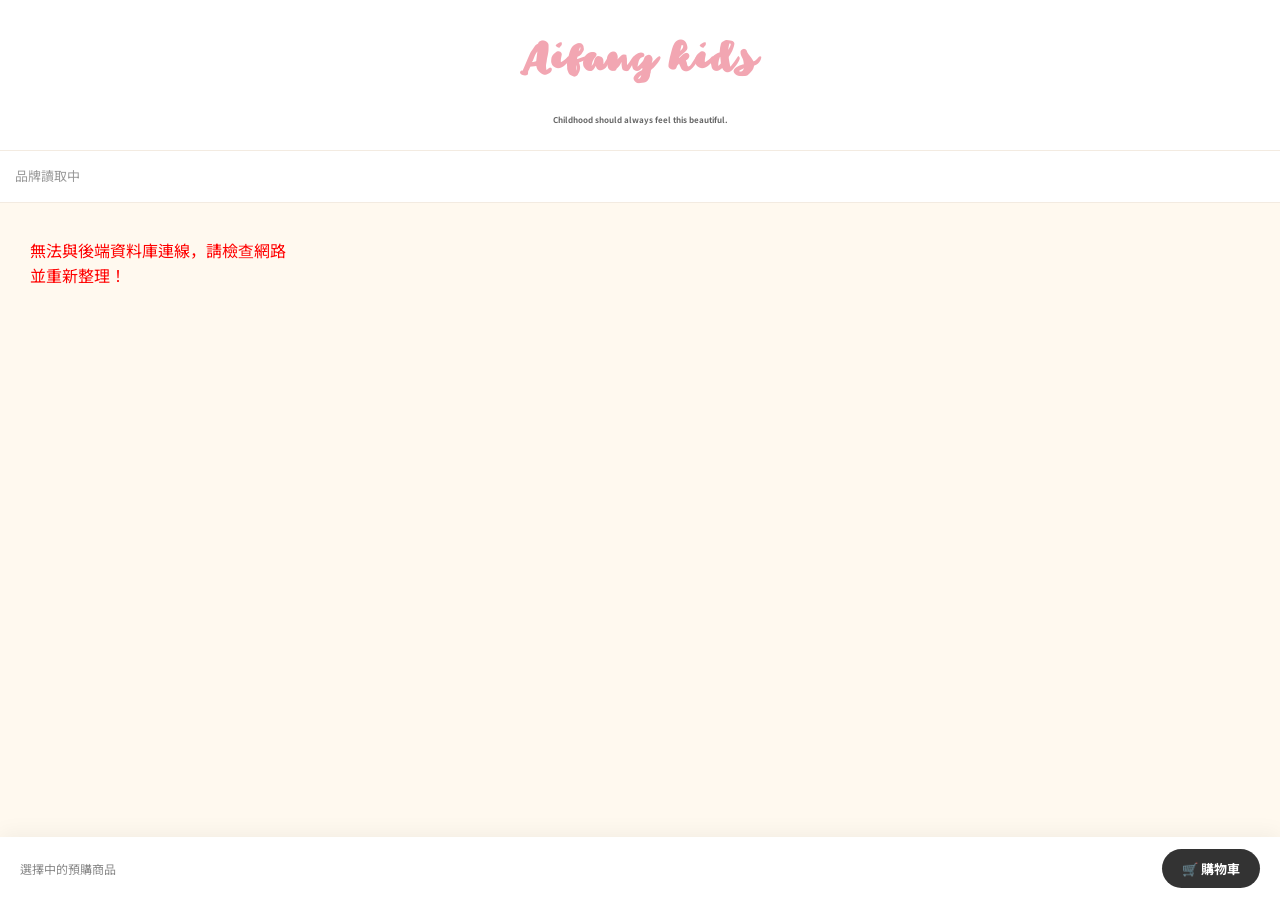
<file: index.html>
<!DOCTYPE html>
<html lang="zh-TW">
<head>
    <meta charset="UTF-8">
    <meta name="viewport" content="width=device-width, initial-scale=1.0">
    <title>Aifang kids</title>
    <link rel="icon" href="favicon.ico" type="image/x-icon">
    <link rel="stylesheet" href="./assets/css/global.css">
    <link rel="stylesheet" href="./assets/css/index.css">
</head>
<body>

<div id="top-sale-banner" class="top-sale-banner hidden">
    📢 品牌換季優惠 30%OFF！這邊請 ➔
</div>

    <!-- 手機響應式專用：滾動隱藏後浮現在左上角的 ︙ 控制按鈕 -->
    <button id="mobile-menu-trigger" class="mobile-menu-btn">︙</button>

    <!-- 頂部高雅品牌列 -->
    <header class="menu-header">
        <h1 class="brand-logo">Aifang kids</h1>
        <div class="order-uid-badge">Childhood should always feel this beautiful.</div>
    </header>

    <!-- 雙層聯動分類導航包裹盒 -->
    <div id="navigation-wrapper" class="navigation-wrapper">
        <!-- 第一層：品牌切換列 -->
        <div class="brand-nav-container">
            <div id="brand-nav-list" class="scroll-nav-row">
                <span class="nav-loading-text">品牌讀取中</span>
            </div>
        </div>
        
        <!-- 第二層：該品牌旗下對應擁有的 Category 大分類列（預設隱藏） -->
        <div id="category-nav-container" class="category-nav-container hidden">
            <div id="category-nav-list" class="scroll-nav-row">
                <!-- 由 JS 根據選定的品牌動態彈出分類 -->
            </div>
        </div>
    </div>

    <!-- 主要商品展示網格區 -->
    <main class="menu-container">
        <!-- 讀取狀態圈圈 -->
        <div id="catalog-loading" class="loading-status">
            <div class="spinner"></div>
            <p>🐾 正在讀取預購商品</p>
        </div>
        
        <!-- 商品卡片動態注入地基 -->
        <div id="products-grid" class="products-grid"></div>
    </main>

    <!-- 底部固定購物車捷徑列 -->
    <div class="sticky-footer">
        <div class="footer-hint">選擇中的預購商品</div>
        <button class="btn-cart-main" id="btn-go-cart">🛒 購物車</button>
    </div>

    <!-- 確保 DOM 載入完畢才執行大腦 -->
    <script src="js/index.js"></script>
</body>
</html>
</file>
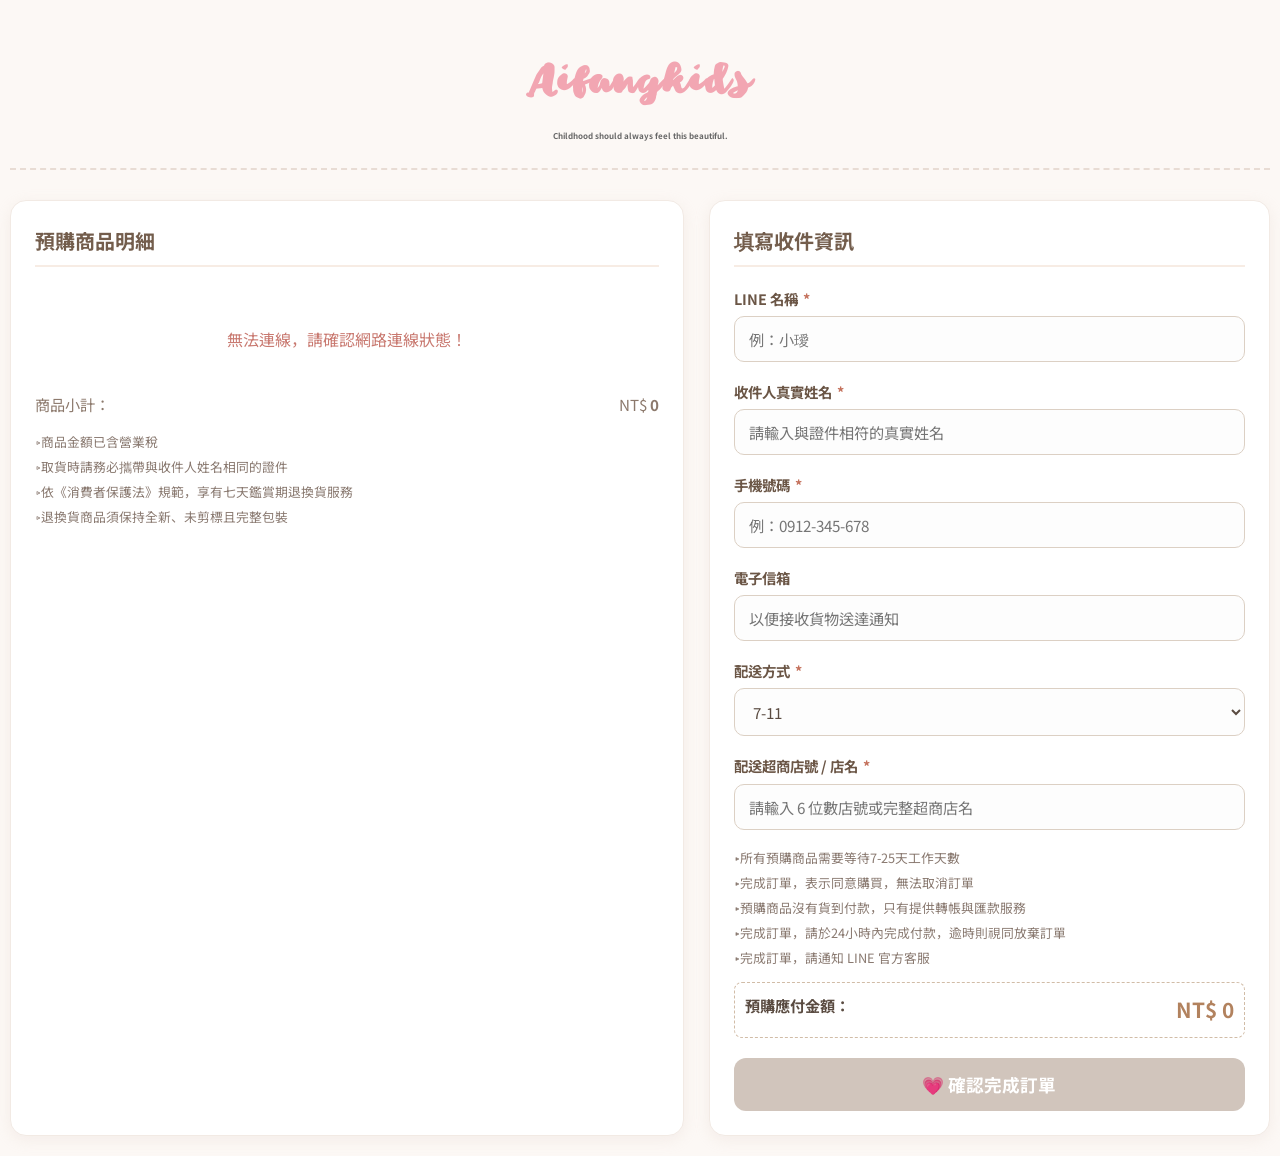
<file: cart.html>
<!DOCTYPE html>
<html lang="zh-TW">
<head>
    <meta charset="UTF-8">
    <meta name="viewport" content="width=device-width, initial-scale=1.0">
    <title>Aifang kids</title>
    <link rel="icon" href="favicon.ico" type="image/x-icon">
    <link rel="stylesheet" href="./assets/css/global.css">
    <link rel="stylesheet" href="./assets/css/cart.css">
</head>
<body>

    <div class=\"cart-wrapper\">
        <header class="cart-header">
            <h1 class="brand-logo">Aifangkids</h1>
        <div class="order-uid-badge">Childhood should always feel this beautiful.</div>
        </header>

        <div class="cart-container">
            
            <section class="left-section">
                <h2>預購商品明細</h2>
                
                <div id="cart-loading" class="loading-text">
                    <div class="spinner"></div>
                    <p>🐾 讀取購物車</p>
                </div>
                
                <div id="cart-list"></div>

                <div class="left-summary-box">
                    <div class="summary-row">
                        <span>商品小計：</span>
                        <span class="currency-prefix">NT$ <strong id="text-subtotal">0</strong></span>
                    </div>
                    <ul class="left-policy-list">
                        <li class="policy-item-left">▹商品金額已含營業稅</li>
                        <li class="policy-item-left">▹取貨時請務必攜帶與收件人姓名相同的證件</li>
                        <li class="policy-item-left">▹依《消費者保護法》規範，享有七天鑑賞期退換貨服務</li>
                        <li class="policy-item-left">▹退換貨商品須保持全新、未剪標且完整包裝</li>
                    </ul>
                </div>
            </section>

            <section class="right-section">
                <h2>填寫收件資訊</h2>
                
                <form id="order-form">
                    <div class="form-group">
                        <label for="input-line"> LINE 名稱 <span class="required">*</span></label>
                        <input type="text" id="input-line" placeholder="例：小璦" required>
                    </div>

                    <div class="form-group">
                        <label for="input-name">收件人真實姓名 <span class="required">*</span></label>
                        <input type="text" id="input-name" placeholder="請輸入與證件相符的真實姓名" required>
                    </div>

                    <div class="form-group">
                        <label for="input-phone">手機號碼 <span class="required">*</span></label>
                        <input type="tel" id="input-phone" placeholder="例：0912-345-678" maxlength="12" required>
                    </div>

                    <div class="form-group">
                        <label for="input-email">電子信箱 <span class="optional"></span></label>
                        <input type="email" id="input-email" placeholder="以便接收貨物送達通知">
                    </div>

                    <div class="form-group">
                        <label for="select-shipping">配送方式 <span class="required">*</span></label>
                        <select id="select-shipping" required>
                            <option value="7-11">7-11 </option>
                            <option value="全家">全家</option>
                        </select>
                    </div>

                    <div class="form-group">
                        <label for="input-store">配送超商店號 / 店名 <span class="required">*</span></label>
                        <input type="text" id="input-store" placeholder="請輸入 6 位數店號或完整超商店名" required>
                    </div>

                    <ul class="left-policy-list">
                        <li class="policy-item-left">▸所有預購商品需要等待7-25天工作天數</li>
                        <li class="policy-item-left">▸完成訂單，表示同意購買，無法取消訂單</li>
                        <li class="policy-item-left">▸預購商品沒有貨到付款，只有提供轉帳與匯款服務</li>
                        <li class="policy-item-left">▸完成訂單，請於24小時內完成付款，逾時則視同放棄訂單</li>
                        <li class="policy-item-left">▸完成訂單，請通知 LINE 官方客服</li>
                    </ul>

                    <div class="summary-row total-row" style="margin: 15px 0; padding: 10px; background: #fff; border-radius: 8px; border: 1px dashed #d1bca7;">
                        <span style="font-weight: bold; color: #5a4b41;">預購應付金額：</span>
                        <span style="color: #b2825e; font-size: 1.3rem; font-weight: bold;">NT$ <strong id="text-grand-total">0</strong></span>
                    </div>

                    <button type="submit" id="btn-submit-order" class="btn-submit" disabled>💗 確認完成訂單</button>
                </form>
            </section>

        </div>
    </div>

    <div id="receipt-modal" class="modal-backdrop" style="display:none; position:fixed; top:0; left:0; width:100%; height:100%; background:rgba(0,0,0,0.4); z-index:9999; align-items:center; justify-content:center;">
        <div class="modal-content-box" style="background:#fff; padding:25px; border-radius:16px; max-width:400px; width:90%; box-shadow:0 10px 30px rgba(0,0,0,0.15); position:relative;">
            <div id="modal-item-list"></div>
            <button id="modal-close-btn" style="width:100%; margin-top:10px; padding:10px; background:#e0d3c8; color:#5a4b41; border:none; border-radius:10px; font-weight:bold; cursor:pointer;">關閉並返回首頁</button>
        </div>
    </div>

    <script src="js/cart.js"></script>
</body>
</html>
</file>
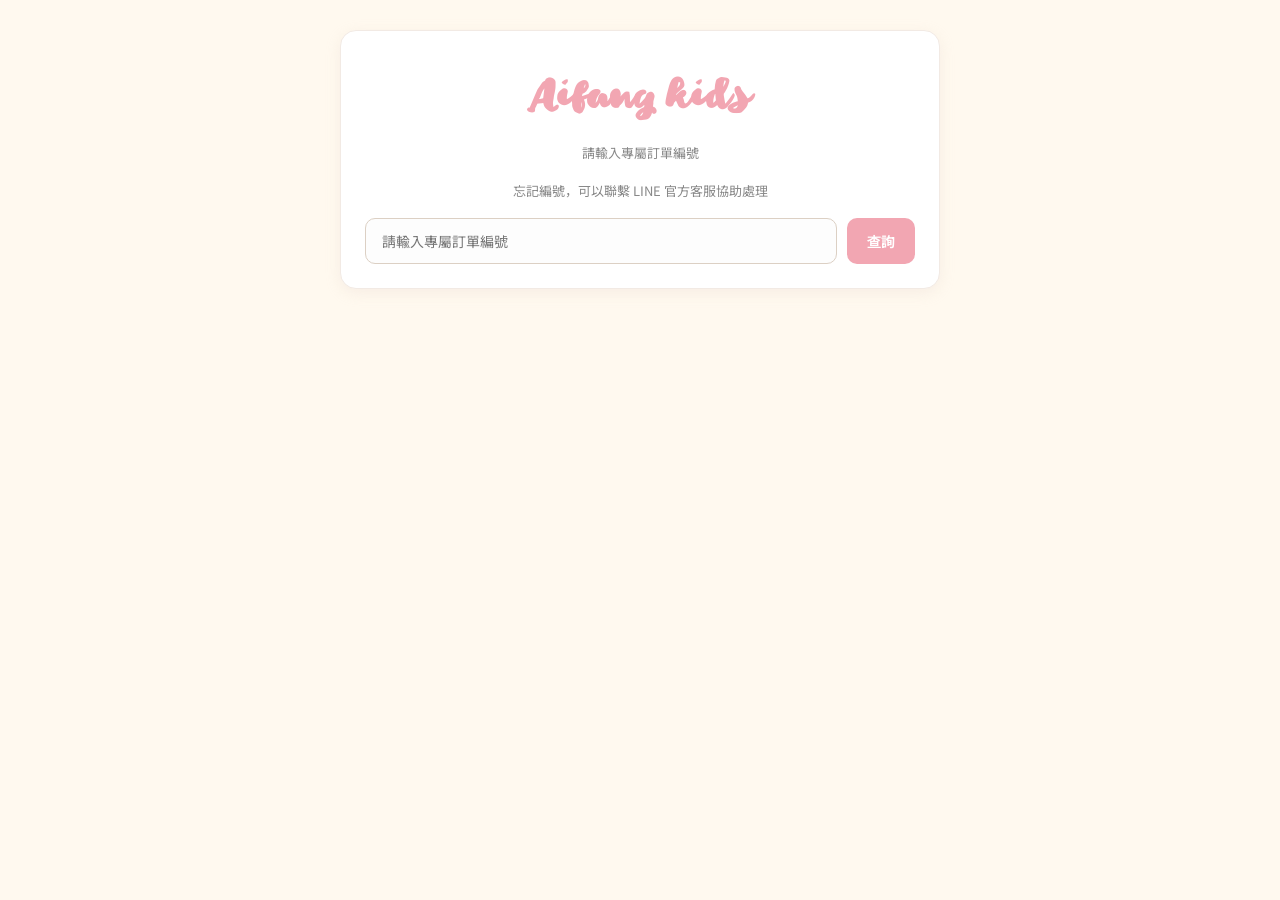
<file: lookup.html>
<!DOCTYPE html>
<html lang="zh-TW">
<head>
    <meta charset="UTF-8">
    <meta name="viewport" content="width=device-width, initial-scale=1.0">
    <title>Aifang kids</title>
    <link rel="icon" href="favicon.ico" type="image/x-icon">
    <style>
        @import url('https://fonts.googleapis.com/css2?family=Noto+Sans+KR:wght@300;400;500;700&display=swap');

        @font-face {
            font-family: 'CutieStar';
            src: url('./assets/fonts/Cutie-Star.ttf') format('truetype');
            font-weight: normal;
            font-style: normal;
        }

        :root {
            /* 品牌配色與視覺地基底色 */
            --bg-main: #FFF9EF;        
            --baby-pink: #f2a6b2;
            --kids-blue: #8da9c4;
            --accent-red: #d9534f;
            --text-main: #333;
            --text-gray: #888;
            --font-main: 'Noto Sans KR', -apple-system, BlinkMacSystemFont, "Segoe UI", sans-serif;
        }

        /* 確保全域所有元件（包含動態塞入的訂單卡片）都 100% 強制吃進 Noto Sans KR */
        *, body, input, select, button, textarea, span, div, p, h2, h3, h4, li, label, option { 
            box-sizing: border-box; 
            margin: 0; 
            padding: 0; 
            -webkit-tap-highlight-color: transparent; /* 去除手機點擊陰影 */
            font-family: var(--font-main) !important;
        }

        /* 唯獨最上方的品牌 Logo 維持 CutieStar */
        .lookup-main-title {
            font-family: 'CutieStar', sans-serif !important;
            color: var(--baby-pink);
            font-size: 50px;
            margin-bottom: 8px;
        }

        body { 
            color: var(--text-main);
            background-color: var(--bg-main);
            line-height: 1.6;
            overflow-x: hidden;
            padding: 20px 10px;
        }

        /* ==========================================================================
           2. 通用元件 - 按鈕
           ========================================================================== */
        .btn-common {
            padding: 12px 20px;
            border-radius: 4px;
            border: none;
            cursor: pointer;
            font-weight: 700;
            transition: opacity 0.3s ease;
        }

        .btn-common:hover {
            opacity: 0.8;
        }

        /* ==========================================================================
           4. 訂單查詢卡片與美型狀態標籤樣式
           ========================================================================== */
        .lookup-wrapper {
            max-width: 600px;
            margin: 0 auto;
            text-align: center;
        }
        
        .lookup-card {
            background-color: #ffffff;
            border-radius: 16px;
            padding: 24px;
            box-shadow: 0 4px 15px rgba(216, 197, 183, 0.2);
            border: 1px solid #f2eae4;
            margin-bottom: 20px;
        }

        .search-box-card {
            margin-top: 10px;
        }

        .lookup-sub-desc {
            font-size: 13px;
            color: var(--text-gray);
            margin-bottom: 18px;
            line-height: 1.5;
        }

        .search-input-group {
            display: flex;
            gap: 10px;
        }

        .lookup-input {
            flex-grow: 1;
            padding: 12px 16px;
            border: 1px solid #dcd0c4;
            border-radius: 10px;
            font-size: 14px;
            color: var(--text-main);
            background-color: #fdfdfd;
            outline: none;
            transition: border-color 0.2s;
        }

        .lookup-input:focus {
            border-color: var(--baby-pink);
        }

        .btn-lookup-submit {
            background-color: var(--baby-pink);
            color: #ffffff;
            border: none;
            border-radius: 10px;
            padding: 0 20px;
            font-size: 14px;
            font-weight: bold;
            cursor: pointer;
            transition: opacity 0.2s;
        }

        .btn-lookup-submit:hover {
            opacity: 0.9;
        }

        /* 👑 狀態標籤美化設計 👑 */
        .status-badge {
            font-size: 11px;
            padding: 4px 12px;
            border-radius: 12px;
            font-weight: bold;
            display: inline-block;
        }
        
        /* new（已建立，未付款） */
        .status-new {
            background-color: #fff2cc;
            color: #7f6000;
        }
        
        /* paid（已付款） */
        .status-paid {
            background-color: #e2f0d9;
            color: #385723;
        }

        /* shipped（已出貨） */
        .status-shipped {
            background-color: #d9e1f2;
            color: #1f4e79;
        }

        /* completed（完成） */
        .status-completed {
            background-color: #d4edda;
            color: #155724;
        }
        
        /* cancelled（取消） */
        .status-cancelled {
            background-color: #fce4d6;
            color: #c65911;
        }

        /* refunded（已退款） */
        .status-refunded {
            background-color: #e8daef;
            color: #6c3483;
        }

        /* 補填後五碼資訊區 */
        .update-bank-box {
            margin-top: 15px;
            padding: 15px;
            background: #faf4ee;
            border: 1px dashed #d9c5b6;
            border-radius: 10px;
        }

        .btn-lookup-mini {
            background: #8c725e;
            color: white;
            border: none;
            padding: 8px 16px;
            border-radius: 6px;
            font-size: 12px;
            font-weight: bold;
            cursor: pointer;
            transition: background 0.2s;
        }

        .btn-lookup-mini:hover {
            background: #735d4c;
        }

        .lookup-input-mini {
            flex-grow: 1;
            padding: 8px;
            border: 1px solid #dcd0c4;
            border-radius: 6px;
            font-size: 13px;
            color: #5a4b41;
            outline: none;
        }

        /* 📜 店鋪條款政策清單樣式 */
        .shop-policy-list {
            margin: 15px 0;
            padding-top: 12px;
            border-top: 1px solid #f2eae4;
            list-style-position: inside;
            text-align: left;
        }

        .shop-policy-item {
            font-size: 0.85rem;
            color: #8c7769;
            margin-bottom: 6px;
            position: relative;
            padding-left: 5px;
            list-style-type: none;
        }
        .shop-policy-item::before {
            content: "• ";
            color: var(--baby-pink);
            font-weight: bold;
        }

        @keyframes spin {
            0% { transform: rotate(0deg); }
            100% { transform: rotate(360deg); }
        }

        /* ==========================================================================
           5. 手機響應式通用微調 (RWD)
           ========================================================================== */
        @media (max-width: 480px) {
            body { padding: 15px 10px; }
            
            .lookup-card { 
                padding: 20px 15px; 
                border-radius: 12px; 
            }
            
            .search-input-group {
                flex-direction: column;
                gap: 8px;
            }

            .btn-lookup-submit {
                padding: 12px;
                width: 100%;
            }
        }
    </style>
</head>
<body>

    <div class="lookup-wrapper">
        <header class="lookup-card search-box-card">
            <h1 class="lookup-main-title">Aifang kids</h1>
            <p class="lookup-sub-desc">請輸入專屬訂單編號</p>
            <p class="lookup-sub-desc">忘記編號，可以聯繫 LINE 官方客服協助處理</p>

            <form id="form-lookup" onsubmit="handleOrderLookup(event)">
                <div class="search-input-group">
                    <input type="text" id="ipt-keyword" class="lookup-input" placeholder="請輸入專屬訂單編號" required>
                    <button type="submit" id="btn-search" class="btn-lookup-submit">查詢</button>
                </div>
            </form>
        </header>

        <!-- 查詢結果會動態渲染於此 -->
        <div id="lookup-results-container"></div>
    </div>

    <!-- ==========================================================================
         🌸 6. 整合大腦 JavaScript 邏輯 ( lookup.js )
         ========================================================================== */ -->
    <script>
        // 對接老闆娘最新發布的後台網址 (完美使用儲存的 api_url 紀錄)
        const GLOBAL_GAS_URL = "https://script.google.com/macros/s/AKfycbwrIptncgsBt4hAiRDniddghritIT8U9SXRvu8rTSY-t-LWYk4HoC7iQ_hGtaJLYIl5/exec";

        document.addEventListener("DOMContentLoaded", () => {
            // 1. 自動偵測網址參數中的單號（相容從結帳頁自動跳轉帶入的 afid、uid 或 shippingId）
            const urlParams = new URLSearchParams(window.location.search);
            const urlAfid = urlParams.get("afid") || urlParams.get("uid") || urlParams.get("shippingId");
            if (urlAfid) {
                const inputField = document.getElementById("ipt-keyword");
                if (inputField) {
                    inputField.value = urlAfid;
                    executeLookup(urlAfid);
                }
            }
        });

        /**
         * 安全解析時間格式（100%相容 iPhone Safari 瀏覽器）
         */
        function parseDateSafe(dateStr) {
            if (!dateStr) return new Date();
            const formatted = String(dateStr).replace(/-/g, "/");
            return new Date(formatted);
        }

        /**
         * 表單提交觸發查詢
         */
        window.handleOrderLookup = function(event) {
            if (event) event.preventDefault();
            const keyword = document.getElementById("ipt-keyword").value.trim();
            if (!keyword) return;
            executeLookup(keyword);
        };

        /**
         * 執行查詢核心 API
         */
        async function executeLookup(keyword) {
            const container = document.getElementById("lookup-results-container");
            container.innerHTML = `
                <div class="lookup-card" style="text-align: center; padding: 40px 20px;">
                    <div style="width:36px; height:36px; border:3px solid #f3ebe1; border-top:3px solid var(--baby-pink); border-radius:50%; animation: spin 1s linear infinite; margin: 0 auto 12px auto;"></div>
                    <p style="font-size:13px; color:#a89482;">🐾 連線至訂單系統，為您查詢預購商品，請稍候片刻</p>
                </div>
            `;

            try {
                const response = await fetch(GLOBAL_GAS_URL, {
                    method: "POST",
                    mode: "cors",
                    headers: { "Content-Type": "text/plain;charset=utf-8" },
                    body: JSON.stringify({ action: "getOrderLookup", afid: keyword })
                });

                if (!response.ok) throw new Error("網路通訊異常");
                const result = await response.json();

                if (result.success && result.order) {
                    renderOrderCard(result.order, result.details);
                } else {
                    container.innerHTML = `
                        <div class="lookup-card" style="text-align: center; padding: 40px 20px; color: var(--accent-red); font-size:13px;">
                            ❌ 找不到與「${keyword}」相關的訂單紀錄，請檢查編號是否正確，或連繫 LINE 官方客服協助處理
                        </div>
                    `;
                }
            } catch (error) {
                console.error("查詢錯誤:", error);
                container.innerHTML = `
                    <div class="lookup-card" style="text-align: center; padding: 40px 20px; color: var(--accent-red); font-size:13px;">
                        🐾 訂單系統網路不穩，請稍等再試
                    </div>
                `;
            }
        }

        /**
         * 繪製訂單卡片 (包含24小時付款逾時判定與背景自動同步更新)
         */
        function renderOrderCard(order, details) {
            const container = document.getElementById("lookup-results-container");
            if (!container) return;

            container.innerHTML = "";

            // 1. 進行 24 小時付款時間差計算
            const orderTime = parseDateSafe(order.time).getTime(); 
            const nowTime = new Date().getTime(); 
            const timeDiffMs = nowTime - orderTime; 
            const timeDiffHrs = timeDiffMs / (1000 * 60 * 60); 

            let displayStatus = order.orderstatus; 
            const isPaymentResolved = ["paid", "shipped", "completed", "refunded"].includes(displayStatus);

            // 2. 判斷是否付款逾期
            if (!order.lastfive && !isPaymentResolved) {
                if (timeDiffHrs > 24) {
                    displayStatus = "cancelled";
                    if (order.orderstatus !== "cancelled") {
                        silentlyCancelOrder(order.afid);
                    }
                }
            }

            // 3. 🎯 狀態對照 (完美對接老闆娘要求的 6 種電商狀態與對照中文)
            let statusChinese = "等待付款中";
            let statusClass = "status-new";

            switch (displayStatus) {
                case "new":
                    statusChinese = "已建立，未付款";
                    statusClass = "status-new";
                    break;
                case "paid":
                    statusChinese = "已付款";
                    statusClass = "status-paid";
                    break;
                case "shipped":
                    statusChinese = "已出貨";
                    statusClass = "status-shipped";
                    break;
                case "completed":
                    statusChinese = "完成";
                    statusClass = "status-completed";
                    break;
                case "cancelled":
                    statusChinese = "取消";
                    statusClass = "status-cancelled";
                    break;
                case "refunded":
                    statusChinese = "已退款";
                    statusClass = "status-refunded";
                    break;
                default:
                    statusChinese = "已建立，未付款";
                    statusClass = "status-new";
                    break;
            }

            // 4. 生成預購衣服明細 HTML (加入商品主圖 imagemain)
            let itemsHtml = "";
            if (details && details.length > 0) {
                itemsHtml = `
                    <div style="margin-top: 15px; padding: 12px; background: #faf6f2; border-radius: 8px; border: 1px solid #ebdcc5; text-align: left;">
                        <strong style="color: #735d4c; font-size: 13px;">📦 預購商品明細：</strong>
                        <ul style="list-style: none; padding-left: 0; margin-top: 6px; font-size: 12.5px; color: #5a4b41; display:flex; flex-direction:column; gap:6px;">
                            ${details.map(item => `
                                <li style="border-bottom: 1px dashed #f2eae4; padding-bottom: 6px; display: flex; justify-content: space-between; align-items: center;">
                                    <div style="display: flex; align-items: center; gap: 8px;">
                                        ${item.imagemain ? `<img src="${item.imagemain}" style="width: 40px; height: 40px; object-fit: cover; border-radius: 4px;" alt="商品圖片">` : ''}
                                        <span> <b>${item.code}</b> | ${item.color} | ${item.size}</span>
                                    </div>
                                    <span>${item.qty}件 · NT$ ${Number(item.total).toLocaleString()}</span>
                                </li>
                            `).join('')}
                        </ul>
                    </div>
                `;
            }

            // 6. 渲染完整卡片結構
            const card = document.createElement("div");
            card.className = "lookup-card result-card";
            card.style.cssText = "background: #fff; border-radius: 16px; padding: 20px; box-shadow: 0 4px 15px rgba(216, 197, 183, 0.2); border: 1px solid #f2eae4; text-align: left; margin-top: 20px;";

            card.innerHTML = `
                <div style="display:flex; justify-content:space-between; align-items:center; border-bottom: 1px dashed #f2eae4; padding-bottom:10px; margin-bottom:12px;">
                    <span style="font-weight:bold; color:#735d4c; font-size:14px;">專屬訂單編號：${order.afid}</span>
                    <span class="status-badge ${statusClass}">${statusChinese}</span>
                </div>
                <div style="font-size: 13px; color:#5a4b41; line-height: 1.65;">
                    <p><strong>收件人姓名：</strong>${order.name}</p>
                    <p><strong>LINE 名稱：</strong>${order.line}</p>
                    <p><strong>手機號碼：</strong>${order.phone}</p>
                    <p><strong>配送超商：</strong>${order.shipping} (${order.store})</p>
                    <p style="margin-top: 6px; font-size: 14px;"><strong>合計金額：</strong><span style="color:#b06249; font-weight:bold; font-size:16px;">NT$ ${Number(order.total).toLocaleString()}</span></p>
                    
                    ${itemsHtml}
                </div>
            `;

            container.appendChild(card);
        }

        /**
         * 非同步背景自動更新訂單狀態為 cancelled
         */
        async function silentlyCancelOrder(afid) {
            try {
                await fetch(GLOBAL_GAS_URL, {
                    method: "POST",
                    mode: "cors",
                    headers: { "Content-Type": "text/plain;charset=utf-8" },
                    body: JSON.stringify({
                        action: "updateOrderStatus",
                        afid: afid,
                        status: "cancelled"
                    })
                });
            } catch (e) {
                console.error("背景自動取消訂單發生連線錯誤:", e);
            }
        }

    </script>
</body>
</html>
</file>
<file: assets/css/global.css>
/* ==========================================================================
   1. 字體與基礎設定
   ========================================================================== */
@import url('https://fonts.googleapis.com/css2?family=Noto+Sans+KR:wght@300;400;500;700&display=swap');

   @font-face {
    font-family: 'CutieStar';
        src: url('../fonts/Cutie-Star.ttf') format('truetype');
    font-weight: normal;
    font-style: normal;
}

:root {
    /* 品牌配色與視覺地基底色 */
    --bg-main: #FFF9EF;        
    --baby-pink: #f2a6b2;
    --kids-blue: #8da9c4;
    --accent-red: #d9534f;
    --text-main: #333;
    --text-gray: #888;
    --font-main: 'Noto Sans KR', sans-serif;}

* { 
    box-sizing: border-box; 
    margin: 0; 
    padding: 0; 
    -webkit-tap-highlight-color: transparent; /* 去除手機點擊陰影 */
}

body { 
    font-family: var(--font-main);
    color: var(--text-main);
    background-color: var(--bg-main);
    line-height: 1.6;
    overflow-x: hidden; /* 防止動態粒子造成的水平捲軸 */
}

/* ==========================================================================
   2. 通用元件 - 按鈕
   ========================================================================== */
.btn-common {
    padding: 12px 20px;
    border-radius: 4px;
    border: none;
    cursor: pointer;
    font-weight: 700;
    transition: opacity 0.3s ease;
}

.btn-common:hover {
    opacity: 0.8;
}

/* ==========================================================================
   3. 手機響應式通用微調 (RWD)
   ========================================================================== */
@media (max-width: 480px) {
    body { padding: 15px 10px; }
    
    /* 預設的卡片樣式容器 (若其他頁面有 .main-card 可直接繼承) */
    .main-card { 
        padding: 25px 15px; 
        border-radius: 8px; 
    }
    
    /* 各種 UI 元件的字體與間距縮小 */
    .flow-container { padding: 20px 15px; }
    .flow-title { font-size: 13px; margin-bottom: 15px; }
    .flow-item { font-size: 13px; padding-bottom: 10px; gap: 10px; }
    .flow-step { font-size: 14px; }
    .flow-warn { font-size: 12px; padding: 10px; }
    
    .acc-trigger { font-size: 14px; padding: 16px 0; }
    .acc-list { padding-left: 30px; }
    .acc-list li { font-size: 12.5px; margin-bottom: 8px; }
}
</file>
<file: assets/css/index.css>
/* 載入思源黑體韓文版與全域覆蓋 */
@import url('https://fonts.googleapis.com/css2?family=Noto+Sans+KR:wght@300;400;500;700&display=swap');

body, input, select, button, textarea, span, div, p, h2, h3, h4, li, label, option {
    font-family: 'Noto Sans KR', sans-serif !important;
}

/* 頂部導航與品牌標題 */
.menu-header {
    background-color: #fff;
    padding: 18px 15px;
    text-align: center;
    border-bottom: 1px solid #f3ebe1;
}
.brand-logo {
    font-family: 'CutieStar', sans-serif !important;
    font-size: 50px;
    color: var(--baby-pink, #f2a6b2);
    margin-bottom: 6px;
    letter-spacing: 1px;
}
.order-uid-badge {
    display: inline-block;
    padding: 5px 14px;
    font-size: 8px;
    font-weight: bold;
    color: #666;
}

/* 📲 手機版左上角 ︙ 懸浮觸發按鈕 */
.mobile-menu-btn {
    display: none; /* 電腦版與頂部時預設不顯示 */
    position: fixed;
    top: 12px;
    left: 12px;
    z-index: 1000;
    background-color: var(--baby-pink, #f2a6b2);
    color: white;
    border: none;
    width: 36px;
    height: 36px;
    border-radius: 50%;
    font-size: 18px;
    font-weight: bold;
    cursor: pointer;
    box-shadow: 0 3px 10px rgba(242, 166, 178, 0.3);
    align-items: center;
    justify-content: center;
}

/* 雙層導航控制面板 */
.navigation-wrapper {
    position: sticky;
    top: 0;
    z-index: 90;
    background-color: #fff;
    border-bottom: 1px solid #f3ebe1;
    transition: all 0.3s ease-in-out;
}

/* 📲 手機響應式：滾動隱藏與 ︙ 展開機制 */
@media (max-width: 768px) {
    /* 當頁面滑動超過設定高度時，掛載此隱藏樣式 */
    body.page-scrolled .navigation-wrapper {
        transform: translateY(-150%);
        pointer-events: none;
        opacity: 0;
    }
    body.page-scrolled .mobile-menu-btn {
        display: flex; /* 滑動到下方時，浮現左上角 ︙ 按鈕 */
    }
    /* 當客人點擊 ︙ 強制叫出導航選單時 */
    body.page-scrolled .navigation-wrapper.mobile-force-show {
        transform: translateY(0);
        pointer-events: auto;
        opacity: 1;
        position: fixed;
        top: 0;
        left: 0;
        width: 100%;
        box-shadow: 0 8px 25px rgba(163, 145, 122, 0.2);
    }
}

/* 橫向滾動基礎排版 */
.scroll-nav-row {
    display: flex;
    gap: 8px;
    padding: 10px;
    overflow-x: auto;
    white-space: nowrap;
}
.scroll-nav-row::-webkit-scrollbar { 
    display: none; /* 隱藏捲動條 */
} 

.brand-btn, .cat-btn {
    flex-shrink: 0;
    padding: 7px 15px;
    border-radius: 30px;
    border: 1px solid #eadecc;
    background-color: var(--bg-main, #faf6f0);
    color: var(--text-main, #333);
    font-size: 13px;
    cursor: pointer;
    transition: all 0.2s ease;
}
/* 品牌按鈕選中樣式（用知性的霧藍色區隔） */
.brand-btn.active {
    background-color: #6d8294;
    color: #fff;
    border-color: #6d8294;
}
/* 大分類按鈕選中樣式（優雅的奶油粉紅） */
.cat-btn.active {
    background-color: var(--baby-pink, #f2a6b2);
    color: #fff;
    border-color: var(--baby-pink, #f2a6b2);
}
.nav-loading-text {
    font-size: 13px;
    color: #999;
    padding: 5px;
}
.hidden { display: none !important; }

/* 響應式商品網格系統（手機 2 欄 / 電腦 4 欄） */
.menu-container {
    padding: 15px 10px 120px 10px;
}
.products-grid {
    display: grid;
    grid-template-columns: repeat(2, 1fr);
    gap: 12px;
    width: 100%;
    box-sizing: border-box;
}
@media (min-width: 768px) {
    .products-grid {
        grid-template-columns: repeat(4, 1fr);
        gap: 20px;
    }
}

/* 🍔 漢堡式雙層商品卡片 */
.product-card {
    background-color: #fff;
    border: 1px solid #ebdcc5;
    border-radius: 12px;
    overflow: hidden;
    display: flex;
    flex-direction: column;
    transition: all 0.25s ease;
    position: relative;
    cursor: pointer;
}
.product-card:hover {
    transform: translateY(-2px);
    box-shadow: 0 4px 12px rgba(163, 145, 122, 0.1);
}

.card-img-box {
    width: 100%;
    aspect-ratio: 1 / 1;
    overflow: hidden;
    background-color: #faf6f0;
    position: relative; /* 🎯 SALE 角標定位基底 */
}
.card-img-box img {
    width: 100%;
    height: 100%;
    object-fit: cover;
}

/* 🎯 極簡黑白 style SALE 30% OFF 懸浮角標 */
.sale-badge-overlay {
    position: absolute;
    top: 8px;
    left: 8px;
    background-color: #000000;
    color: #ffffff;
    font-size: 11px;
    font-weight: 700;
    padding: 3px 8px;
    border: 1px solid #000000;
    letter-spacing: 0.5px;
    z-index: 10;
}

/* 第一層：乾淨基礎資訊（永遠現身） */
.card-info {
    padding: 12px;
    font-size: 13px;
    display: flex;
    flex-direction: column;
    gap: 6px;
}
.info-code {
    font-size: 14px;
    font-weight: bold;
    color: #9e8e79;
    letter-spacing: 0.5px;
}
.info-title {
    font-size: 11px;
    color: #666;
    line-height: 1.4;
    background-color: #fffbf5;
    padding: 6px 8px;
    border-radius: 6px;
    border-left: 2px solid #eadecc;
}
.info-price {
    font-size: 15px;
    font-weight: 800;
    color: #333;
    margin-top: 2px;
}

/* 🎯 SALE 特調原價刪除線 */
.original-price-strikethrough {
    text-decoration: line-through;
    color: #a89482;
    font-size: 12px;
    font-weight: normal;
    margin-right: 6px;
}

/* 🎯 SALE 打折後價格加粗突顯 */
.sale-price-highlight {
    font-weight: 800;
    color: #000000;
}

/* 🍔 第二層：漢堡規格核心內餡（預設收納） */
.card-hamburger-specs {
    display: none; /* 預設完全收起來 */
    padding: 0 12px 12px 12px;
    border-top: 1px dashed #f3ebe1;
    background-color: #fffdfb;
    cursor: default; /* 規格內頁指標恢復正常 */
}

/* 規格頂部抬頭與 ☒ 按鈕列 */
.spec-header-panel {
    display: flex;
    justify-content: space-between;
    align-items: center;
    padding: 10px 0 4px 0;
}
.spec-main-title {
    font-size: 11px;
    font-weight: bold;
    color: #888;
}
/* ☒ 刪除還原按鈕 */
.btn-reset-spec {
    font-size: 16px;
    color: #ccc;
    cursor: pointer;
    transition: color 0.2s;
    line-height: 1;
}
.btn-reset-spec:hover {
    color: #d9534f;
}

.spec-label {
    font-size: 11px;
    color: #aaa;
    margin-top: 6px;
    margin-bottom: 4px;
}
.spec-group {
    display: flex;
    flex-wrap: wrap;
    gap: 6px;
    margin-bottom: 4px;
}
.spec-btn {
    padding: 5px 10px;
    border: 1px solid #eadecc;
    background-color: #fff;
    border-radius: 6px;
    font-size: 11px;
    color: #333;
    cursor: pointer;
    transition: all 0.15s;
}
.spec-btn:hover { border-color: #999; }
.spec-btn.selected {
    background-color: #6d8294; /* 規格選取改用知性藍 */
    color: white;
    border-color: #6d8294;
    font-weight: bold;
}

/* 數量調整列 */
.qty-row {
    display: flex;
    align-items: center;
    border: 1px solid #eadecc;
    border-radius: 6px;
    overflow: hidden;
    margin-top: 4px;
    max-width: 100px;
    background: #fff;
}
.qty-btn {
    width: 28px;
    height: 26px;
    background-color: #faf6f0;
    border: none;
    font-size: 14px;
    cursor: pointer;
}
.qty-num {
    flex-grow: 1;
    text-align: center;
    font-size: 12px;
    font-weight: bold;
}

/* 🌟 當漢堡卡片被點擊激活（展開）時 */
.product-card.is-expanded .card-hamburger-specs {
    display: block; /* 秀出核心規格餡料 */
}

/* 🌟 當雙規格都選齊，觸發反色高亮魔法狀態 */
.product-card.active-highlight {
    border-color: var(--baby-pink, #f2a6b2);
    background-color: #fffafb;
    box-shadow: 0 4px 15px rgba(242, 166, 178, 0.12);
}

/* 暫存追加動作面板（高亮時才隨之浮現） */
.card-save-panel {
    display: none;
    flex-direction: column;
    gap: 6px;
    padding-top: 10px;
    margin-top: 10px;
    border-top: 1px solid #fcecee;
}
.product-card.active-highlight .card-save-panel {
    display: flex;
}
.summary-line {
    font-size: 11px;
    color: #666;
}
.txt-sum { font-weight: bold; color: #333; }
.txt-subtotal { font-weight: bold; color: #d9534f; }
.btn-save-pending {
    width: 100%;
    background-color: var(--baby-pink, #f2a6b2);
    color: white;
    border: none;
    padding: 8px 0;
    border-radius: 6px;
    font-size: 12px;
    font-weight: bold;
    cursor: pointer;
}
.btn-save-pending:disabled { background-color: #ccc; }

/* 讀取小圈圈 */
.loading-status {
    display: flex;
    flex-direction: column;
    align-items: center;
    justify-content: center;
    padding: 60px 20px;
    grid-column: span 2;
}
@media (min-width: 768px) { .loading-status { grid-column: span 4; } }
.spinner {
    width: 36px;
    height: 36px;
    border: 3px solid #f3ebe1;
    border-top: 3px solid var(--baby-pink, #f2a6b2);
    border-radius: 50%;
    animation: spin 1s linear infinite;
    margin-bottom: 12px;
}
@keyframes spin { 0% { transform: rotate(0deg); } 100% { transform: rotate(360deg); } }

/* 底部捷徑列 */
.sticky-footer {
    position: fixed;
    bottom: 0;
    left: 0;
    width: 100%;
    background-color: rgba(255, 255, 255, 0.97);
    box-shadow: 0 -4px 20px rgba(0,0,0,0.05);
    padding: 12px 20px;
    display: flex;
    justify-content: space-between;
    align-items: center;
    z-index: 100;
}
.footer-hint { font-size: 12px; color: #888; }
.btn-cart-main {
    background-color: #333;
    color: #fff;
    border: none;
    padding: 10px 20px;
    border-radius: 30px;
    font-size: 13px;
    font-weight: bold;
    cursor: pointer;
}

/* ==========================================================================
   🎯 【全新新增】 🛒 暫存明細懸浮預覽視窗 (Modal Drawer)
   ========================================================================== */
.cart-preview-backdrop {
    position: fixed;
    top: 0;
    left: 0;
    width: 100%;
    height: 100%;
    background-color: rgba(90, 75, 65, 0.4); /* 溫暖深褐半透明遮罩 */
    z-index: 999;
    display: flex;
    align-items: flex-end; /* 手機版底部抽屜彈出，高質感 */
    justify-content: center;
    opacity: 0;
    pointer-events: none;
    transition: opacity 0.25s ease-out;
}
.cart-preview-backdrop.is-active {
    opacity: 1;
    pointer-events: auto;
}

.cart-preview-modal {
    width: 100%;
    max-width: 500px;
    background-color: #fcf8f5; /* 奶油暖白 */
    border-radius: 20px 20px 0 0;
    padding: 24px;
    box-shadow: 0 -8px 30px rgba(90, 75, 65, 0.15);
    transform: translateY(100%);
    transition: transform 0.25s ease-out;
}
@media (min-width: 768px) {
    .cart-preview-backdrop {
        align-items: center; /* 電腦版居中對齊 */
    }
    .cart-preview-modal {
        border-radius: 16px;
        transform: scale(0.9);
    }
    .cart-preview-backdrop.is-active .cart-preview-modal {
        transform: scale(1);
    }
}
.cart-preview-backdrop.is-active .cart-preview-modal {
    transform: translateY(0);
}

.modal-header {
    display: flex;
    justify-content: space-between;
    align-items: center;
    border-bottom: 2px dashed #e8dcd4;
    padding-bottom: 12px;
    margin-bottom: 16px;
}
.modal-title {
    font-size: 1.1rem;
    font-weight: bold;
    color: #735d4c;
    display: flex;
    align-items: center;
    gap: 6px;
}
.modal-close-btn {
    font-size: 24px;
    color: #ccc;
    cursor: pointer;
    line-height: 1;
    transition: color 0.15s;
}
.modal-close-btn:hover {
    color: #d9534f;
}

/* 預覽清單滾動區域 */
.modal-item-list {
    max-height: 250px;
    overflow-y: auto;
    margin-bottom: 16px;
    padding-right: 4px;
}
.modal-item-list::-webkit-scrollbar {
    width: 4px;
}
.modal-item-list::-webkit-scrollbar-thumb {
    background-color: #ebdcc5;
    border-radius: 2px;
}

/* 單項商品預覽列（純文字排版，不帶圖片） */
.modal-item-row {
    display: flex;
    align-items: center;
    justify-content: space-between;
    padding: 10px 0;
    border-bottom: 1px dashed #f2eae4;
    gap: 12px;
}
.modal-item-row:last-child {
    border-bottom: none;
}
.modal-item-text {
    font-size: 12px;
    color: #5a4b41;
    line-height: 1.4;
    flex-grow: 1;
}
.modal-item-text b {
    font-weight: 700;
    color: #735d4c;
}
/* 預覽視窗內 ☒ 獨立刪除按鈕 */
.btn-delete-preview-item {
    font-size: 18px;
    color: #c97a71;
    cursor: pointer;
    user-select: none;
    transition: color 0.15s, transform 0.15s;
    line-height: 1;
}
.btn-delete-preview-item:hover {
    color: #d9534f;
    transform: scale(1.15);
}

/* 預覽彈窗底部的全部總額區塊 */
.modal-total-section {
    border-top: 2px dashed #e8dcd4;
    padding-top: 14px;
    display: flex;
    justify-content: space-between;
    align-items: center;
    font-size: 14px;
    color: #735d4c;
}
.modal-total-price {
    font-size: 1.2rem;
    font-weight: 800;
    color: #b06249; 
}

/* 頂部特價公告欄樣式 */
.top-sale-banner {
    background-color: #111111; /* 極簡高質感黑，與粉色網頁形成強烈對比 */
    color: #ffffff;            /* 純白字 */
    text-align: center;
    padding: 10px 15px;
    font-size: 13px;
    font-weight: bold;
    letter-spacing: 1px;
    cursor: pointer;           /* 讓滑鼠移上去變成小手圖示，暗示可以點擊 */
    transition: all 0.3s ease;
    z-index: 9999;
    position: relative;
}

.top-sale-banner:hover {
    background-color: #222222; /* 滑鼠移上去微變色 */
    text-decoration: underline; /* 出現底線 */
}

/* 讓 CSS 的 hidden 類別能精準隱藏區塊 */
.top-sale-banner.hidden {
    display: none !important;
}

/* 幫分類列的 SALE 按鈕穿上特殊粉嫩外衣，讓它在分類裡最顯眼 */
.cat-btn[data-cat-value="SALE"] {
    background-color: #ffeef0 !important;
    color: #f2a6b2 !important;
    border: 1px solid #f2a6b2 !important;
    font-weight: bold;
}
.cat-btn[data-cat-value="SALE"].active {
    background-color: #f2a6b2 !important;
    color: #ffffff !important;
}
</file>
<file: assets/css/cart.css>
/* STREAMING_CHUNK:Importing font files and base resets for cart... */
@import url('https://fonts.googleapis.com/css2?family=Noto+Sans+KR:wght@300;400;500;700&display=swap');

@font-face {
    font-family: 'CutieStar';
    src: url('../fonts/Cutie-Star.ttf') format('truetype');
    font-weight: normal;
    font-style: normal;
}

/* 基礎全域重置 */
* {
    box-sizing: border-box;
    margin: 0;
    padding: 0;
}

body {
    background-color: #fcf8f5; /* 溫柔的高雅奶油色調背景 */
    color: #5a4b41; /* 優雅的深可可色字體 */
    font-family: 'Noto Sans KR', -apple-system, BlinkMacSystemFont, "Segoe UI", sans-serif !important;
    line-height: 1.6;
    padding: 20px 10px;
}

/* 外層最大容器包裹 */
.cart-wrapper {
    max-width: 1000px;
    margin: 0 auto;
}

/* 頂部品牌暖心抬頭 */
.cart-header {
    text-align: center;
    margin-bottom: 30px;
    padding: 20px 0;
    border-bottom: 2px dashed #e8dcd4;
}

.cart-header h1 {
    font-family: 'CutieStar', sans-serif !important;
    font-size: 50px;
    color: #f2a6b2;
    font-weight: 600;
    letter-spacing: 1px;
}

.order-uid-badge {
    display: inline-block;
    padding: 5px 14px;
    font-size: 8px;
    font-weight: bold;
    color: #666;
}

#display-afid {
    background-color: #f0e4dc;
    padding: 2px 8px;
    border-radius: 12px;
    font-weight: bold;
    color: #705b49;
}

/* 左右分欄 RWD 智慧佈局 */
.cart-container {
    display: grid;
    grid-template-columns: 1.2fr 1fr;
    gap: 25px;
}

@media (max-width: 850px) {
    .cart-container {
        grid-template-columns: 1fr; /* 手機平板自動轉為上下單欄 */
    }
}

/* 兩大區塊通用卡片白底外殼 */
section {
    background-color: #ffffff;
    border-radius: 16px;
    padding: 24px;
    box-shadow: 0 4px 15px rgba(216, 197, 183, 0.2);
    border: 1px solid #f2eae4;
}

section h2 {
    font-size: 1.25rem;
    color: #735d4c;
    margin-bottom: 20px;
    padding-bottom: 8px;
    border-bottom: 2px solid #f7ece4;
}

/* ==========================================================================
   🛒 左側：購物車商品清單樣式
   ========================================================================== */
.loading-text, .empty-cart, .error-msg {
    text-align: center;
    padding: 40px 10px;
    color: #a89482;
}
.empty-cart {
    font-size: 1.05rem;
    color: #baa38f;
}
.error-msg {
    color: #c97a71;
}

.cart-item-card {
    display: flex;
    align-items: center;
    padding: 15px 0;
    border-bottom: 1px dashed #f0e4dc;
    gap: 15px;
}

.cart-item-card:last-child {
    border-bottom: none;
}

.item-img-box {
    width: 75px;
    height: 75px;
    border-radius: 10px;
    overflow: hidden;
    background-color: #fafafa;
    border: 1px solid #eee7e1;
    flex-shrink: 0;
}

.item-img-box img {
    width: 100%;
    height: 100%;
    object-fit: cover;
}

.item-details {
    flex-grow: 1;
}

.item-code {
    font-weight: bold;
    font-size: 1rem;
    color: #5a4b41;
    margin-bottom: 3px;
}

.item-spec {
    font-size: 0.85rem;
    color: #9c897c;
}

.item-price, .item-qty {
    font-size: 0.85rem;
    color: #a69385;
}

.item-total-box {
    font-weight: bold;
    color: #8c725e;
    font-size: 1.05rem;
    white-space: nowrap;
}

.cart-summary-box {
    margin-top: 25px;
    background-color: #faf6f2;
    border-radius: 12px;
    padding: 18px;
    border: 1px dashed #e8ded6;
}

.summary-row {
    display: flex;
    justify-content: space-between;
    margin-bottom: 8px;
    font-size: 0.95rem;
    color: #8c796c;
}

.grand-total {
    margin-top: 12px;
    padding-top: 12px;
    border-top: 1px solid #e8ded6;
    font-size: 1.2rem;
    font-weight: bold;
    color: #b06249; /* 柔和的焦糖紅強調結帳金額 */
}

/* ==========================================================================
   📦 右側：表單輸入控制區樣式
   ========================================================================== */
.form-group {
    margin-bottom: 18px;
}

.form-group label {
    display: block;
    font-size: 0.9rem;
    font-weight: bold;
    margin-bottom: 6px;
    color: #6b5646;
}

.required {
    color: #c4715c;
    margin-left: 2px;
}

.optional {
    font-size: 0.8rem;
    color: #baa38f;
    font-weight: normal;
}

/* 質感圓角舒適輸入框 */
.form-group input, .form-group select, .form-input {
    width: 100%;
    padding: 11px 14px;
    border: 1px solid #dcd0c4;
    border-radius: 10px;
    font-size: 0.95rem;
    color: #5a4b41;
    background-color: #fdfdfd;
    transition: all 0.25s ease;
    font-family: 'Noto Sans KR', sans-serif !important;
}

.form-group input:focus, .form-group select:focus, .form-input:focus {
    outline: none;
    border-color: #ba9d84;
    box-shadow: 0 0 0 3px rgba(186, 157, 132, 0.15);
    background-color: #ffffff;
}

.form-note {
    display: block;
    font-size: 0.8rem;
    color: #a18a78;
    margin-top: 5px;
}

/* ==========================================================================
    🎯 功能 3 核心優化：縮小條款政策字體、微調溫柔顏色，消除原點項目符號 (Bullets)
    ========================================================================== */
.left-policy-list, 
ul.left-policy-list, 
ol.left-policy-list {
    list-style: none !important;
    list-style-type: none !important;
    padding-left: 0 !important;
    margin-left: 0 !important;
    font-size: 0.8rem !important; /* 🎯 成功讓政策說明文字縮小，看起來極精緻專業 */
    color: #8a7a71 !important;    /* 調淡為優雅的可可灰色 */
    line-height: 1.5;
    margin-top: 15px;
}

.policy-item-left, 
li.policy-item-left {
    list-style: none !important;
    list-style-type: none !important;
    padding-left: 0 !important;
    background-image: none !important; /* 防止個別瀏覽器自帶小原點 */
    margin-bottom: 6px; /* 增加小段落間距 */
}

/* ==========================================================================
    🎯 功能 2 核心追加：同步大庫特價品之雙金額刪除線與 30% OFF 專用 CSS 樣式
    ========================================================================== */
.price-original {
    text-decoration: line-through !important;
    color: #a89482 !important; /* 灰色原價 */
    font-size: 11px !important;
    margin-right: 5px;
    font-weight: normal !important;
}

.price-sale {
    color: #ff4d4f !important; /* 亮眼紅字特價 */
    font-weight: bold !important;
}

.sale-tag {
    font-size: 11px;
    color: #ff4d4f;
    font-weight: bold;
    margin-left: 6px;
    background: #fff0f6;
    padding: 1px 4px;
    border-radius: 4px;
    border: 1px solid #ffccc7;
}

/* 完美高亮結帳按鈕 */
.btn-submit {
    width: 100%;
    padding: 14px;
    background-color: #8c725e;
    color: #ffffff;
    border: none;
    border-radius: 12px;
    font-size: 1.1rem;
    font-weight: bold;
    cursor: pointer;
    transition: all 0.2s ease;
    box-shadow: 0 4px 10px rgba(140, 114, 94, 0.2);
    margin-top: 5px;
    font-family: 'Noto Sans KR', sans-serif !important;
}

.btn-submit:hover:not(:disabled) {
    background-color: #735d4c;
    transform: translateY(-1px);
    box-shadow: 0 6px 14px rgba(140, 114, 94, 0.3);
}

.btn-submit:disabled {
    background-color: #d1c5bc;
    color: #ffffff;
    cursor: not-allowed;
    box-shadow: none;
}
</file>
